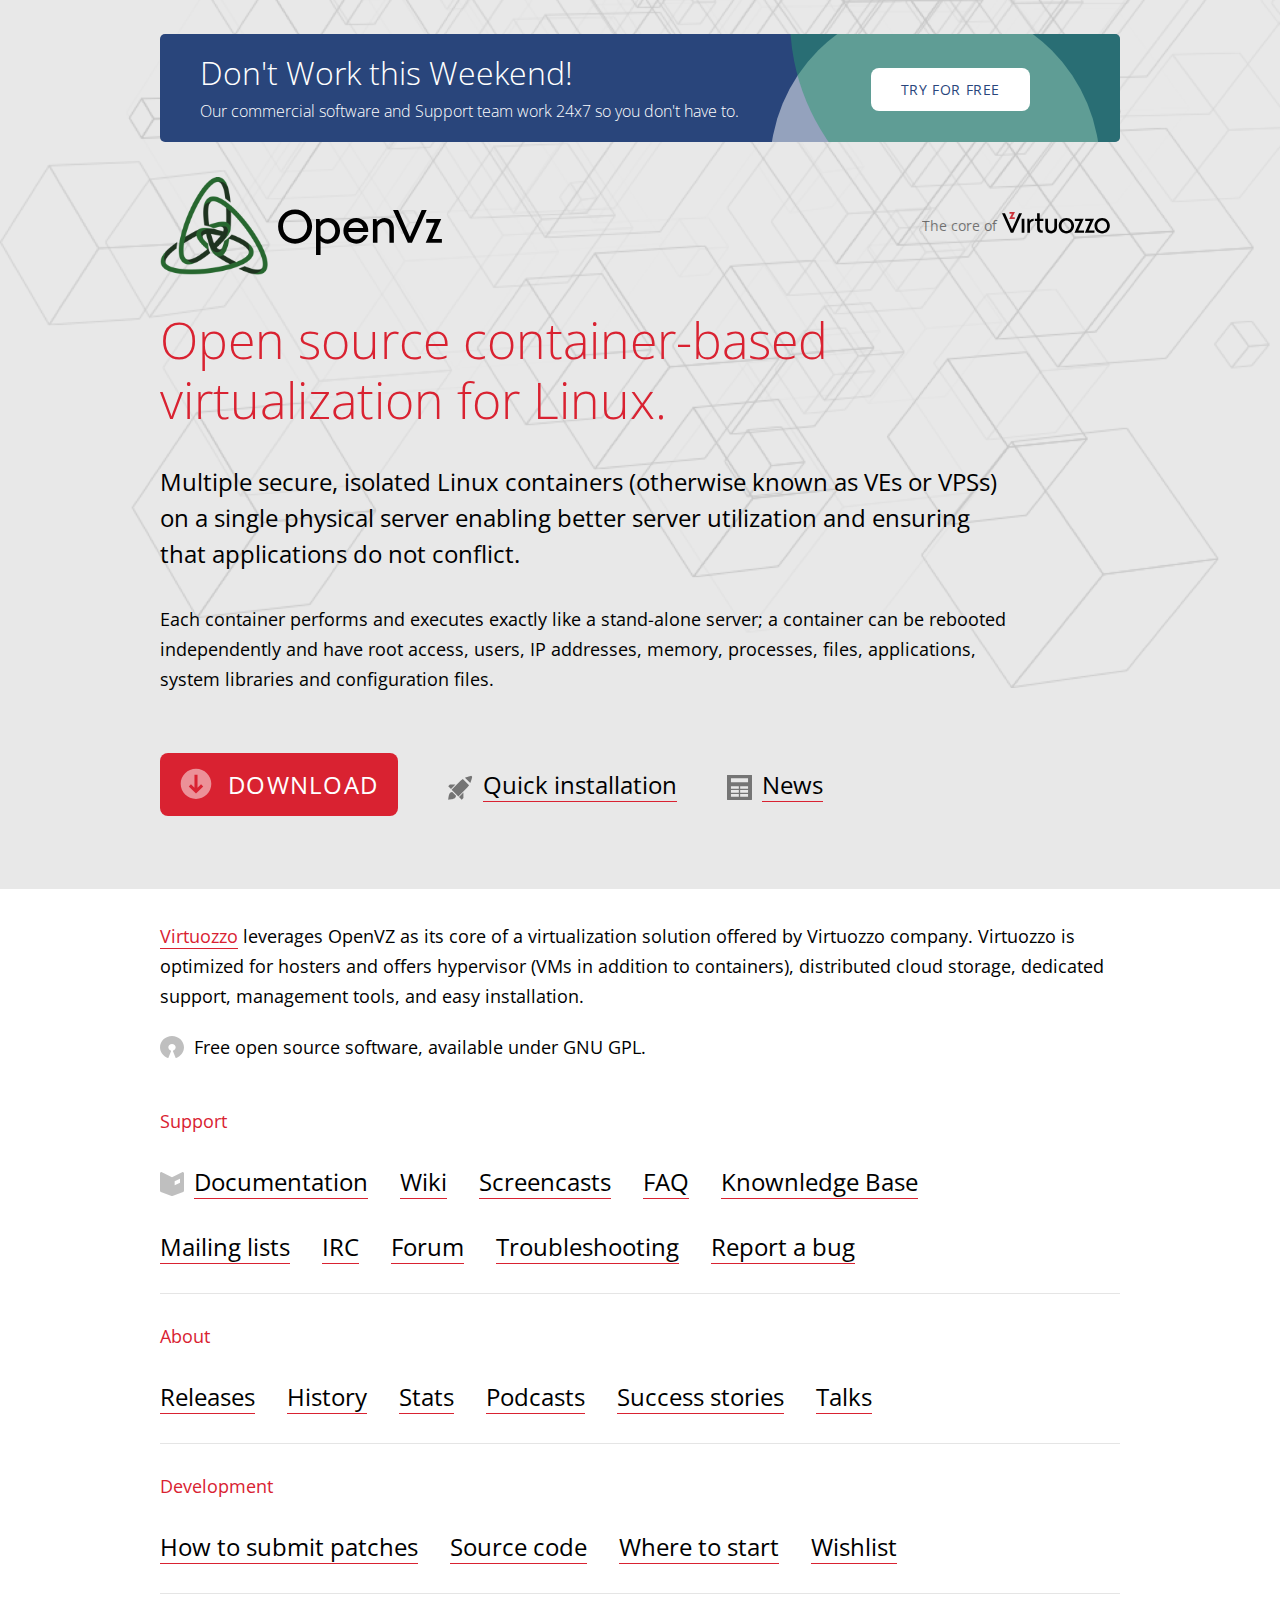
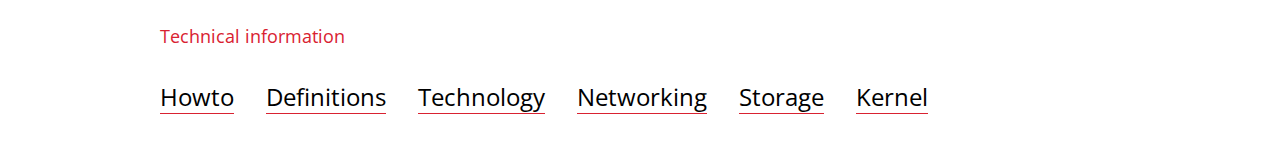
<file: index.html>
<!DOCTYPE html>
<html lang="en" itemscope itemtype="http://schema.org/WebPage" prefix="og: http://ogp.me/ns#">
  <head>
    <base href="/">
    <meta charset="utf-8">
    <meta name="viewport" content="width=device-width,initial-scale=1,minimum-scale=1,maximum-scale=1,user-scalable=no,minimal-ui">
    <meta http-equiv="X-UA-Compatible" content="IE=edge,chrome=1">
    <meta name="robots" content="index, follow">
    <meta name="description" content="Multiple secure, isolated Linux containers (otherwise known as VEs or VPSs) on a single physical server enabling better server utilization and ensuring that applications do not conflict. ">
    <meta property="og:locale" content="en_US">
    <meta property="og:site_type" content="website">
    <meta property="og:site_name" content="OpenVz">
    <meta property="og:title" content="Open source container-based virtualization for Linux.">
    <meta property="og:description" content="Multiple secure, isolated Linux containers (otherwise known as VEs or VPSs) on a single physical server enabling better server utilization and ensuring that applications do not conflict.">
    <meta property="og:image" content="img/site-image.jpg">
    <link rel="stylesheet" href="https://fonts.googleapis.com/css?family=Open+Sans">
    <link rel="stylesheet" href="css/styles.min.css?v=1529750529720">
    <link rel="icon" sizes="16x16" type="image/png" href="/img/favicon16x16.png">
    <link rel="icon" sizes="32x32" type="image/png" href="/img/favicon32x32.png">
    <link rel="icon" sizes="64x64" type="image/png" href="/img/favicon64x64.png">
    <link rel="icon" sizes="128x128" type="image/png" href="/img/favicon128x128.png">
    <title>Open source container-based virtualization for Linux.</title>

	<!-- Google Tag Manager -->
	<script>(function(w,d,s,l,i){w[l]=w[l]||[];w[l].push({'gtm.start':
	new Date().getTime(),event:'gtm.js'});var f=d.getElementsByTagName(s)[0],
	j=d.createElement(s),dl=l!='dataLayer'?'&l='+l:'';j.async=true;j.src=
	'https://www.googletagmanager.com/gtm.js?id='+i+dl;f.parentNode.insertBefore(j,f);
	})(window,document,'script','dataLayer','GTM-W9PSVPL');</script>
	<!-- End Google Tag Manager -->


 </head>
  <body>

	<!-- Google Tag Manager (noscript) -->
	<noscript><iframe src="https://www.googletagmanager.com/ns.html?id=GTM-W9PSVPL"
	height="0" width="0" style="display:none;visibility:hidden"></iframe></noscript>
	<!-- End Google Tag Manager (noscript) -->


    <main>
      <div class="container">
        <div class="red-box">
            <p>Don't Work this Weekend! <br><span style="font-size:16px">Our commercial software and Support team work 24x7 so you don't have to.</span></p>
            <a class="link-btn" href="https://virtuozzo.com/openvz/?utm_source=openvz.org&amp;utm_medium=banner&amp;utm_campaign=openvz_2018&amp;pi_campaign_id=9710&amp;__hstc=14112616.720ca565b44c395a3c565ba10afb7490.1537777516281.1537777516281.1537777516281.1&amp;__hssc=14112616.1.1537777516282&amp;__hsfp=2717508769">TRY FOR FREE</a>
        </div>
        <div class="logos"><a href="https://openvz.org"><img src="img/logo.png" alt="OpenVz"><img src="img/openvz-logo.svg" alt="OpenVz"></a>
          <div class="virtuozza-logo"><span>The core of </span><a href="https://virtuozzo.com"><img src="img/virtuozzo-black.svg" alt="Virtuozzo"></a></div>
        </div>
        <h1>Open source container-based virtualization for Linux.</h1>
        <p>Multiple secure, isolated Linux containers (otherwise known as VEs or VPSs) <br> on a single physical server enabling better server utilization and ensuring <br> that applications do not conflict. </p>
        <p>Each container performs and executes exactly like a stand-alone server; a container can be rebooted <br> independently and have root access, users, IP addresses, memory, processes, files, applications, <br> system libraries and configuration files.</p>
        <div class="links"><a class="link-btn" href="https://download.openvz.org/"><i class="icon-download"></i><span>Download</span></a><a class="link" href="https://wiki.openvz.org/Quick_installation"><i class="icon-space-rocket"></i><span>Quick installation</span></a><a class="link" href="https://wiki.openvz.org/News"><i class="icon-book"></i><span>News</span></a></div>
      </div>
    </main>
    <footer>
      <div class="container">
        <p><a href="http://virtuozzo.com">Virtuozzo</a> leverages OpenVZ as its core of a virtualization solution offered by Virtuozzo company. Virtuozzo is optimized for hosters and offers  hypervisor (VMs in addition to containers), distributed cloud storage, dedicated support, management tools, and easy installation.</p>
        <div class="flex-item"><i class="icon-path"></i><span>Free open source software, available under GNU GPL.</span></div><span class="guide">Support</span>
        <div class="flex-item"><a class="link" href="https://docs.virtuozzo.com/master/index.html"><i class="icon-content-book"></i><span>Documentation</span></a><a class="link" href="https://wiki.openvz.org/Main_Page"><span>Wiki</span></a><a class="link" href="https://wiki.openvz.org/Screencasts"><span>Screencasts</span></a><a class="link" href="https://wiki.openvz.org/FAQ"><span>FAQ</span></a><a class="link" href="https://help.virtuozzo.com/"><span>Knownledge Base</span></a></div>
        <div class="flex-item"><a class="link" href="https://wiki.openvz.org/Mailing_lists"><span>Mailing lists</span></a><a class="link" href="https://wiki.openvz.org/IRC"><span>IRC</span></a><a class="link" href="https://forum.openvz.org/"><span>Forum</span></a><a class="link" href="https://wiki.openvz.org/Category:Troubleshooting"><span>Troubleshooting</span></a><a class="link" href="https://bugs.openvz.org/"><span>Report a bug</span></a></div>
        <hr><span class="guide">About</span>
        <div class="flex-item"><a class="link" href="https://wiki.openvz.org/Releases"><span>Releases</span></a><a class="link" href="https://wiki.openvz.org/History"><span>History</span></a><a class="link" href="https://stats.openvz.org/"><span>Stats</span></a><a class="link" href="https://wiki.openvz.org/Podcasts"><span>Podcasts</span></a><a class="link" href="https://wiki.openvz.org/Success_stories"><span>Success stories</span></a><a class="link" href="https://goo.gl/UhNmN6"><span>Talks</span></a></div>
        <hr><span class="guide">Development</span>
        <div class="flex-item"><a class="link" href="https://wiki.openvz.org/How_to_submit_patches"><span>How to submit patches</span></a><a class="link" href="https://src.openvz.org/projects/OVZ"><span>Source code</span></a><a class="link" href="https://wiki.openvz.org/Contribute"><span>Where to start</span></a><a class="link" href="https://wiki.openvz.org/Wishlist"><span>Wishlist</span></a></div>
        <hr><span class="guide">Technical information</span>
        <div class="flex-item"><a class="link" href="https://wiki.openvz.org/Category:HOWTO"><span>Howto</span></a><a class="link" href="https://wiki.openvz.org/Category:Definitions"><span>Definitions</span></a><a class="link" href="https://wiki.openvz.org/Category:Technology"><span>Technology</span></a><a class="link" href="https://wiki.openvz.org/Category:Networking"><span>Networking</span></a><a class="link" href="https://wiki.openvz.org/Category:Storage"><span>Storage</span></a><a class="link" href="https://wiki.openvz.org/Category:Kernel"><span>Kernel</span></a></div>
      </div>
    </footer>
  </body>
</html>
</file>
<file: css/styles.min.css>
*,:after,:before{margin:0;padding:0;-webkit-box-sizing:border-box;box-sizing:border-box}body{font-family:Open Sans,sans-serif;font-weight:400;color:#000}h1{font-size:50px;font-weight:200;line-height:1.2;color:#d92231;margin-bottom:34px}@media screen and (max-width:990px){h1{font-size:32px;line-height:1.25}}p{font-size:18px;line-height:1.67}@media screen and (max-width:990px){p{font-size:14px}}a{color:#d92231;text-decoration:none;border-bottom:1px solid #d92231;-webkit-transition:color .25s ease,border .25s ease;-o-transition:color .25s ease,border .25s ease;transition:color .25s ease,border .25s ease}a:hover{color:#c31f2c;border-color:transparent}.link{font-size:24px;color:#000;text-decoration:none;border:0}.link span{border-bottom:1px solid #d92231;-webkit-transition:border .25s ease;-o-transition:border .25s ease;transition:border .25s ease}.link:hover span{border-color:transparent}@media screen and (max-width:990px){.link{font-size:18px}}.container{width:100%;max-width:990px;height:auto;margin:auto;padding:0 15px;-ms-flex-wrap:wrap;flex-wrap:wrap}main{background:#e8e8e8 url(../img/intro-bg.png) no-repeat 100% 0;background-size:contain;padding:34px 0 64px;}@media screen and (max-width:990px){main{padding-bottom:15px;background-position-y:28%;}}main .logos{padding:35px 0}main .logos a{border-bottom:none}main .logos,main .logos .virtuozza-logo,main .logos>a{display:-webkit-box;display:-ms-flexbox;display:flex;-webkit-box-pack:justify;-ms-flex-pack:justify;justify-content:space-between;-webkit-box-align:center;-ms-flex-align:center;align-items:center}main .logos img:first-child{max-width:108px;margin-right:10px}@media screen and (max-width:990px){main .logos img:first-child{max-width:64px}}main .logos img+img{margin-top:13px;max-width:164px}@media screen and (max-width:990px){main .logos img+img{max-width:115px}}main .logos span{font-size:14px;margin-right:5px;opacity:.5}main .logos .virtuozza-logo{margin-left:auto}@media screen and (max-width:990px){main .logos .virtuozza-logo{display:none}}main h1+p{font-size:24px;line-height:1.5;margin-bottom:32px}@media screen and (max-width:990px){main h1+p{font-size:18px}}main p+p{margin-bottom:50px}main .links{display:-webkit-box;display:-ms-flexbox;display:flex;-webkit-box-align:center;-ms-flex-align:center;align-items:center;-ms-flex-wrap:wrap;flex-wrap:wrap}main .icon-download{width:32px;height:32px;margin-right:16px;display:inline-block;vertical-align:middle;background:url(../img/data-download-1.svg) no-repeat 50%;background-size:100%;-webkit-transition:-webkit-transform .25s ease;transition:-webkit-transform .25s ease;-o-transition:transform .25s ease;transition:transform .25s ease;transition:transform .25s ease, -webkit-transform .25s ease}main .icon-space-rocket{width:25px;height:25px;margin-right:10px;display:inline-block;vertical-align:middle;background:url(../img/space-rocket.svg) no-repeat 50%;background-size:100%}main .icon-book{width:25px;height:25px;margin-right:10px;display:inline-block;vertical-align:middle;background:url(../img/content-newspaper.svg) no-repeat 50%;background-size:100%}main .link-btn{padding:15px 20px;font-size:24px;font-weight:400;letter-spacing:1.25px;display:-webkit-box;display:-ms-flexbox;display:flex;-webkit-box-align:center;-ms-flex-align:center;align-items:center;-webkit-box-pack:center;-ms-flex-pack:center;justify-content:center;border:0;background-color:#d92231;color:#fff;text-transform:uppercase;text-decoration:none;border-radius:8px;margin-right:50px;-webkit-transition:background .25s;-o-transition:background .25s;transition:background .25s}main .link-btn:hover .icon-download{-webkit-transform:scale(1.1);-ms-transform:scale(1.1);transform:scale(1.1)}@media screen and (max-width:990px){main .link-btn{padding:10px 15px;font-size:18px}main .link-btn .icon-download{width:24px;height:24px}}main .link-btn+.link{margin-right:50px;padding:24px 0}.red-box{border-radius:5px;width:100%;color:#fff;position:relative;overflow:hidden;padding:23px 40px 21px;margin-bottom:0;background-color:#29457b;display:-webkit-box;display:-ms-flexbox;display:flex;-webkit-box-align:center;-ms-flex-align:center;align-items:center;-webkit-box-pack:center;-ms-flex-pack:center;justify-content:space-between;}.red-box p{position:relative;z-index:2;font-size:32px;line-height:1;font-weight:300;position:relative}.red-box:before{content:'';width:330px;height:330px;background-color:rgba(255,255,255,.5);border-radius:50%;position:absolute;bottom:-190px;right:20px;z-index:0;}.red-box:after{content:'';width:430px;height:430px;background-color:rgba(42,152,110,.5);border-radius:50%;position:absolute;top:-230px;right:-100px;z-index:0;}@media screen and (max-width:990px){.red-box{margin:-35px -15px 0 -15px;padding:50px 20px;width:auto;border-radius:0;display:block;}.red-box:before{background-color:rgba(255,255,255,.7);right:-40px;bottom:-230px}.red-box:after{background-color:rgba(42,152,110,.3);right:-190px;top:-180px;}}.red-box .link-btn{position:relative;z-index:2;background-color:#fff;color:#29457b;font-size:14px;font-weight:400;letter-spacing:.6px;border-radius:8px;padding:12px 30px;text-decoration:none;border:0;-webkit-transition:-webkit-transform .25s ease;transition:-webkit-transform .25s ease;-o-transition:transform .25s ease;transition:transform .25s ease;transition:transform .25s ease, -webkit-transform .25s ease}@media screen and (max-width:990px){.red-box .link-btn{margin-top:20px;display:inline-block;}}.red-box .link-btn:hover{-webkit-transform:scale(1.05);-ms-transform:scale(1.05);transform:scale(1.05)}.red-box .container{height:100%;display:-webkit-box;display:-ms-flexbox;display:flex;-webkit-box-align:center;-ms-flex-align:center;align-items:center;-webkit-box-pack:justify;-ms-flex-pack:justify;justify-content:space-between}.icon-path{width:24px;height:22px;background:url(../img/path.svg) no-repeat 50%;background-size:100%;margin-right:10px}.icon-content-book{width:24px;height:25px;background:url(../img/content-book-5.svg) no-repeat 50%;background-size:100%;margin-right:10px;display:inline-block;vertical-align:middle}footer{font-size:18px;padding:32px 0}footer p{line-height:1.67;margin-bottom:24px}footer .flex-item{display:-webkit-box;display:-ms-flexbox;display:flex;-webkit-box-align:center;-ms-flex-align:center;align-items:center;-ms-flex-wrap:wrap;flex-wrap:wrap}@media screen and (max-width:990px){footer .flex-item{-webkit-box-align:start;-ms-flex-align:start;align-items:flex-start}}footer .guide{display:inline-block;color:#d92231}footer .flex-item+.guide{margin-top:50px}footer .flex-item>.link{margin-right:32px;margin-top:32px}@media screen and (max-width:990px){footer .flex-item>.link{margin-top:18px}}footer hr{width:100%;height:0;border:0;border-bottom:1px solid rgba(0,0,0,.1);margin:30px 0}
</file>
